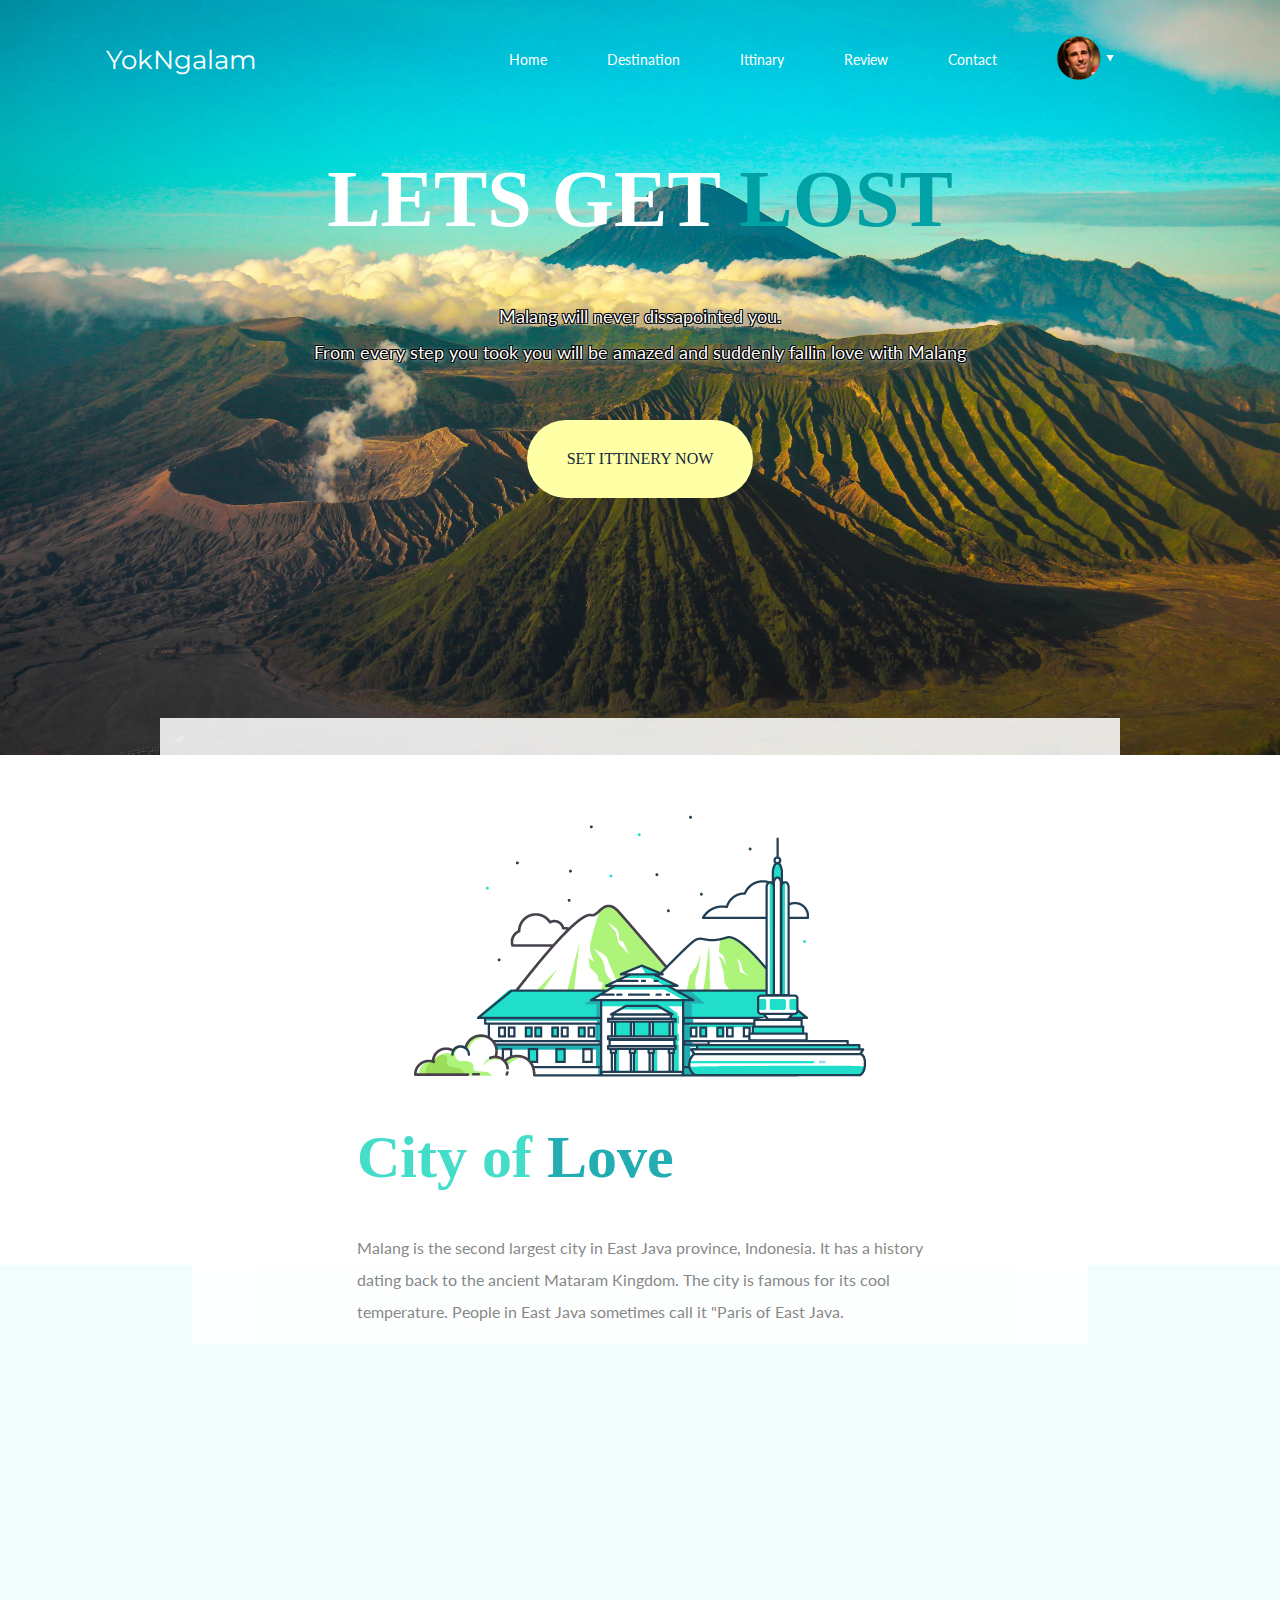
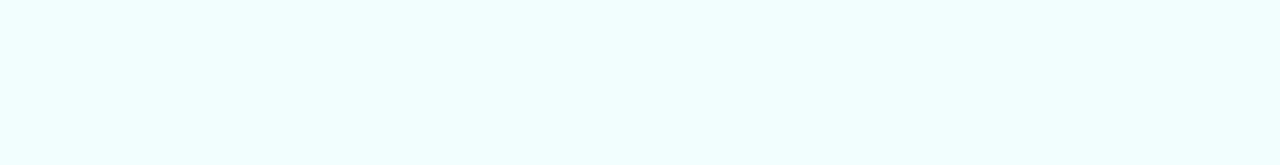
<file: index.htm>
<!DOCTYPE html>
<html lang="en">

<head>
    <meta charset="UTF-8">
    <meta name="viewport" content="width=device-width, initial-scale=1.0">
    <meta http-equiv="X-UA-Compatible" content="ie=edge">
    <link href="https://fonts.googleapis.com/css?family=Lato|Montserrat" rel="stylesheet">
    <link rel="stylesheet" href="css/style.css">

    <title>Let's Go!</title>
</head>

<body>
    <div class="header-main">
        <header>
            <div class="logo"><a href="#">YokNgalam</a></div>
            <nav>
                <ul>
                    <li>
                        <a href="#">Home</a>
                    </li>
                    <li>
                        <a href="#">Destination</a>
                    </li>
                    <li>
                        <a href="#">Ittinary</a>
                    </li>
                    <li>
                        <a href="#">Review</a>
                    </li>
                    <li>
                        <a href="#">Contact</a>
                    </li>
                    <li>
                        <img src="images/nav-face.png"></img>
                    </li>
                </ul>
            </nav>
        </header>
        <div class="header-info">
            <h1>lets get <span class="color-breeze">lost</span></h1>
            <p>Malang will never dissapointed you. <br> From every step you took you will be amazed and suddenly fallin love with Malang
            </p>
            <a href="#" class="header-button">SET ITTINERY NOW</a>
        </div>
        <div class="white-stripe"></div>
    </div>

    <div class="about-main">
        <div class="about">
            <div class="about-image"><img src="images/about-house.png"></div>
            <div class="about-text">
                <h1>City of <span class="color-breeze">Love</span></h1>
                <p>
                    Malang is the second largest city in East Java province, Indonesia. It has a history <br>dating back to the ancient Mataram Kingdom. The city is famous for its cool<br> temperature. People in East Java sometimes call it "Paris of East
                    Java.
                </p>
            </div>
        </div>
    </div>
    <div class="destination"></div>
</body>

</html>
</file>
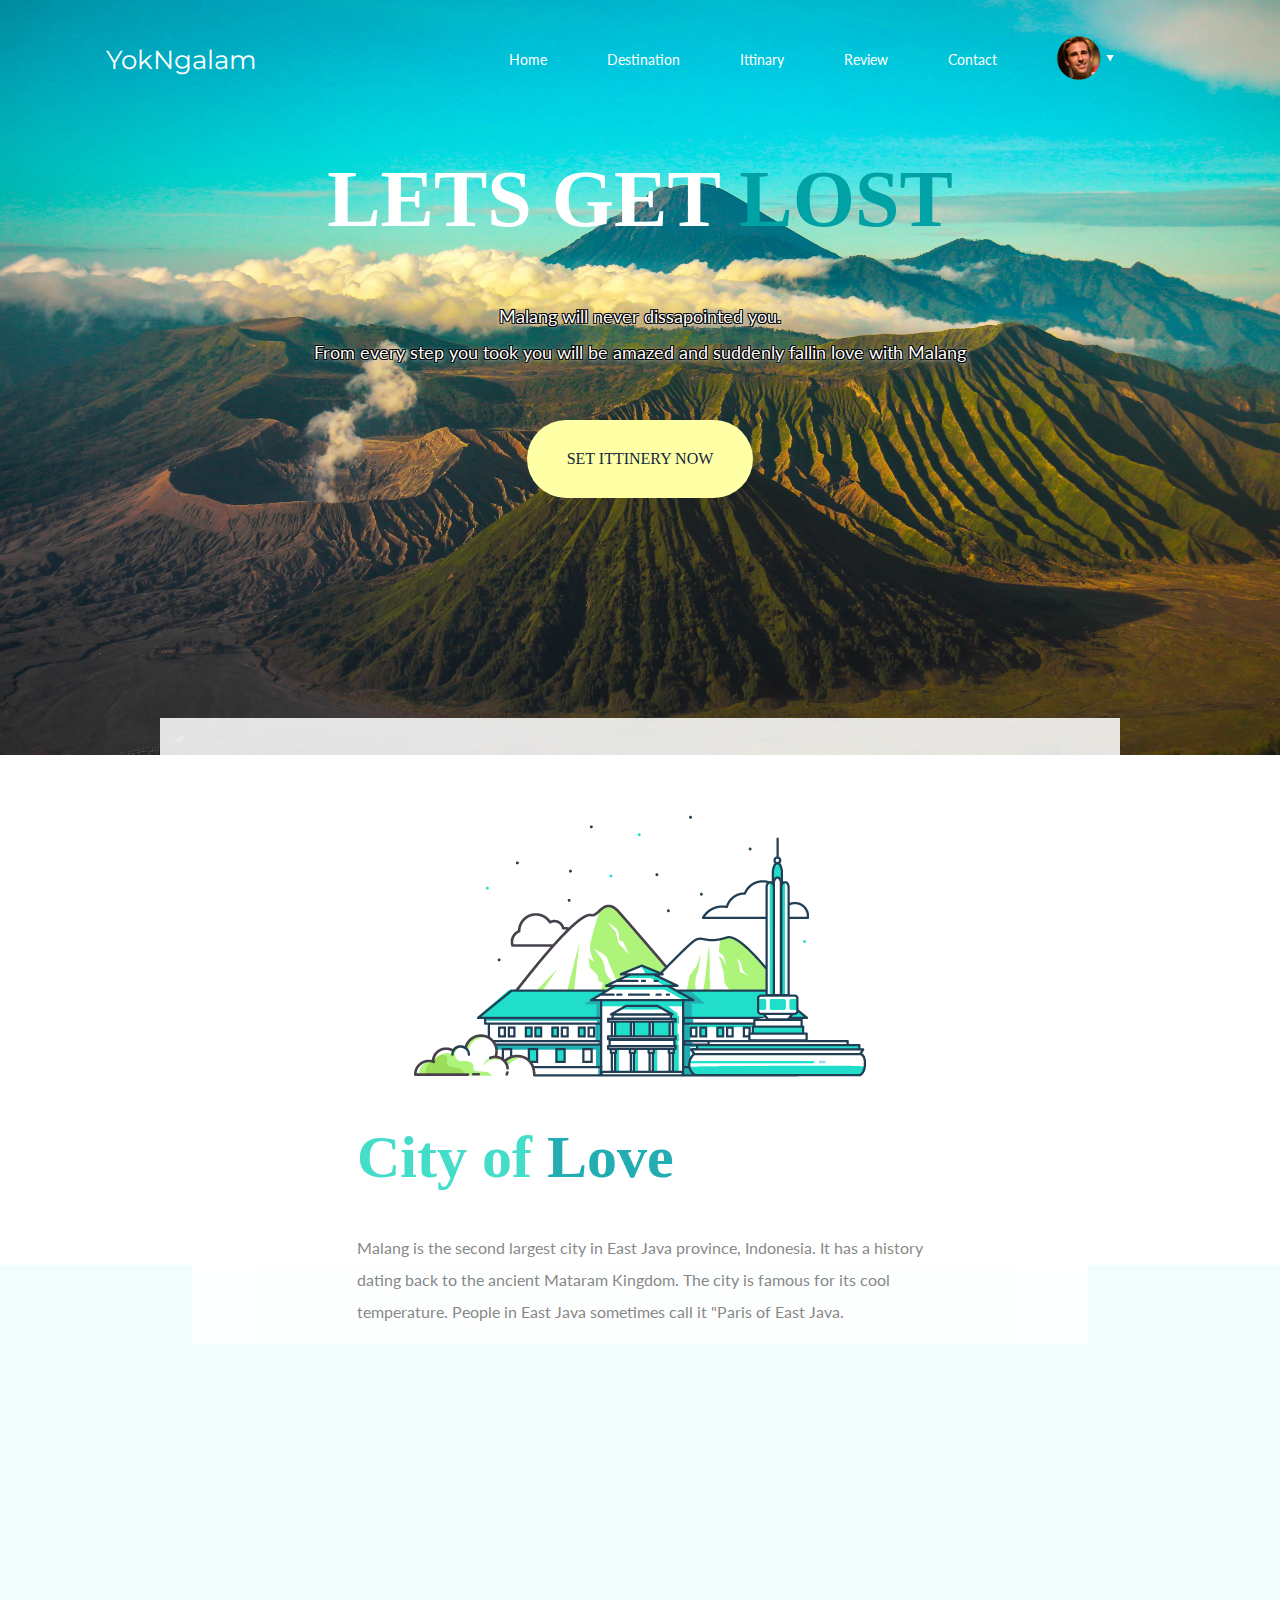
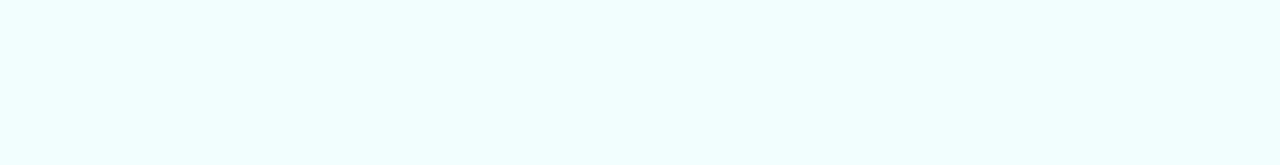
<file: index.html>
<!DOCTYPE html>
<html lang="en">

<head>
    <meta charset="UTF-8">
    <meta name="viewport" content="width=device-width, initial-scale=1.0">
    <meta http-equiv="X-UA-Compatible" content="ie=edge">
    <link href="https://fonts.googleapis.com/css?family=Lato|Montserrat" rel="stylesheet">
    <link rel="stylesheet" href="css/style.css">

    <title>Let's Go!</title>
</head>

<body>
    <div class="header-main">
        <header>
            <div class="logo"><a href="#">YokNgalam</a></div>
            <nav>
                <ul>
                    <li>
                        <a href="#">Home</a>
                    </li>
                    <li>
                        <a href="#">Destination</a>
                    </li>
                    <li>
                        <a href="#">Ittinary</a>
                    </li>
                    <li>
                        <a href="#">Review</a>
                    </li>
                    <li>
                        <a href="#">Contact</a>
                    </li>
                    <li>
                        <img src="images/nav-face.png"></img>
                    </li>
                </ul>
            </nav>
        </header>
        <div class="header-info">
            <h1>lets get <span class="color-breeze">lost</span></h1>
            <p>Malang will never dissapointed you. <br> From every step you took you will be amazed and suddenly fallin love with Malang
            </p>
            <a href="#" class="header-button">SET ITTINERY NOW</a>
        </div>
        <div class="white-stripe"></div>
    </div>

    <div class="about-main">
        <div class="about">
            <div class="about-image"><img src="images/about-house.png"></div>
            <div class="about-text">
                <h1>City of <span class="color-breeze">Love</span></h1>
                <p>
                    Malang is the second largest city in East Java province, Indonesia. It has a history <br>dating back to the ancient Mataram Kingdom. The city is famous for its cool<br> temperature. People in East Java sometimes call it "Paris of East
                    Java.
                </p>
            </div>
        </div>
    </div>
    <div class="destination"></div>
</body>

</html>
</file>
<file: css/style.css>
@font-face {
    src: url('Chunk Five Print.ttf');
}

body {
    background: #fff;
    margin: 0;
    padding: 0;
}

.color-breeze {
    color: #01a2a6;
}

.header-main {
    padding-top: 20px;
    height: 735px;
    background-image: url('header-background.jpg');
    background-repeat: no-repeat;
    background-size: cover;
}

header,
nav {
    display: flex;
    flex-wrap: wrap;
    justify-content: space-around;
    list-style: none;
    align-items: center;
}

header a {
    text-decoration: none;
    color: #fff;
    font-family: "Montserrat";
    font-size: 26px;
}

nav ul {
    display: flex;
    list-style: none;
    align-items: center;
}

nav a {
    text-decoration: none;
    color: #fff;
    font-family: "Lato";
    font-size: 14px;
}

nav a:hover {
    border: 3px solid white;
    border-radius: 25px;
    padding: 10px;
    margin: -13px;
}

nav li {
    margin: 0 60px 0 0;
}

@media screen and (max-width: 650px) {
    .logo img {
        flex-direction: column;
        margin: 0;
    }
    header {
        flex-direction: column;
    }
    header nav ul {
        flex-direction: column;
        align-self: center;
    }
    header nav ul li {
        margin: 5px;
    }
}

.header-info {
    color: #fff;
    margin: auto;
    text-align: center;
}

.header-info h1 {
    font-size: 80px;
    font-family: "Chunk Five Print";
    text-transform: uppercase;
}

.header-info p {
    font-size: 18px;
    font-family: "Lato";
    line-height: 2;
    text-shadow: 1px 1px #000, -1px 1px #000, 1px -1px #000, -1px -1px #000, 1px 1px 5px #fff;
    margin-bottom: 50px;
}

.header-button {
    background-color: #ffffa6;
    border-radius: 40px;
    display: inline-block;
    cursor: pointer;
    color: #10273d;
    font-size: 16px;
    padding: 30px 40px;
    text-decoration: none;
}

.header-button:hover {
    border: 3px solid #baeddb;
    margin: -3px;
}

.header-button:active {
    position: relative;
    top: 5px;
}

.white-stripe {
    align-items: flex-end;
    background-color: rgb(255, 255, 255);
    opacity: 0.87;
    height: 40px;
    width: 75%;
    margin: auto;
    margin-top: 220px;
}

.about-main {
    width: 100%;
    height: 450px;
}

.about {
    display: flex;
    flex-wrap: wrap;
    justify-content: space-around;
    width: 70%;
    background-color: rgb(255, 255, 255);
    opacity: 0.87;
    margin: auto;
    margin-top: 60px;
}

.about-text h1 {
    font-size: 60px;
    color: rgb(41, 217, 194);
    font-weight: bold;
    font-family: "Chunk Five Print";
}

.about-text p {
    font-size: 16px;
    font-family: "Lato";
    color: rgb(119, 119, 119);
    line-height: 2;
}

.destination {
    display: flex;
    width: 100%;
    background-color: #f2fefe;
    height: 500px;
}
</file>
